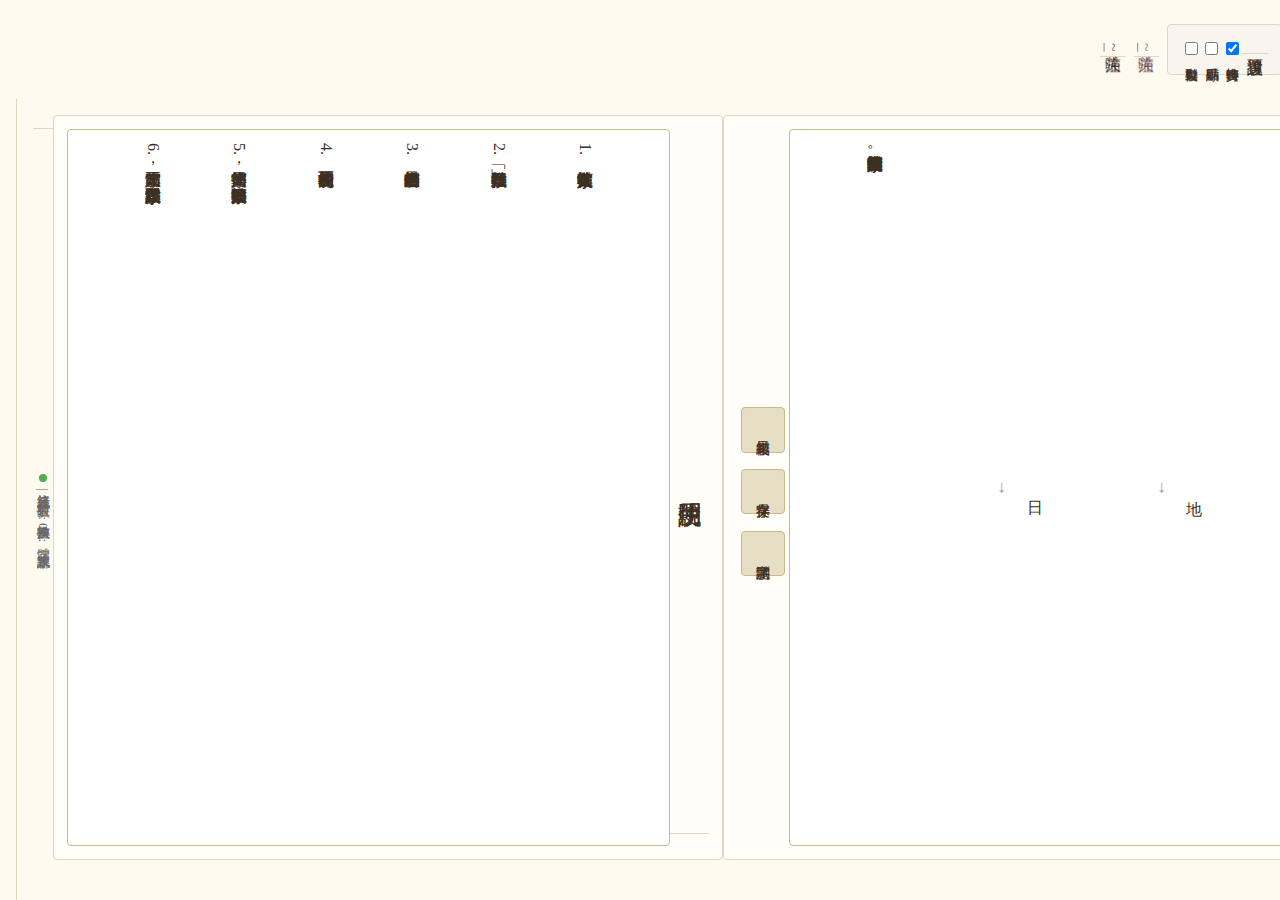
<file: index.html>
<!DOCTYPE html>
<html lang="zh-Hans">
<head>
    <meta charset="UTF-8">
    <meta http-equiv="Content-Type" content="text/html; charset=UTF-8">
    <meta name="viewport" content="width=device-width, initial-scale=1.0">
    <title>古籍篆楷轉換臺</title>
    <link rel="stylesheet" href="src/css/styles.css"> <!-- 引入 CSS 文件 -->
</head>
<body>
    <!-- iframe遮罩层 -->
    <div class="iframe-overlay" id="iframeOverlay"></div>
    
    <!-- 字体设置遮罩层 -->
    <div class="font-overlay" id="fontOverlay"></div>
    
    <!-- 关闭iframe的按钮 -->
    <button class="close-panel-btn" id="closePanelBtn">×</button>
    
    <div class="app-container">
    
            <!-- 控制面板 -->
        <aside class="control-panel">
            <h3>控制面板</h3>
            
            <div class="tooltip">
                <button id="togglePanelBtn" class="vertical-button">簡繁轉換</button>
                <span class="tooltiptext">打開/關閉簡體轉繁體工具</span>
            </div>
            
            <div class="tooltip">
                <button id="fontSettingsBtn" class="vertical-button">字體設置</button>
                <span class="tooltiptext">設置自定義字體</span>
            </div>
            
            <div class="tooltip">
                <button id="importBtn" class="vertical-button">導入數據</button>
                <span class="tooltiptext">從URL導入映射數據</span>
            </div>
            
            <div class="tooltip">
                <button id="exportBtn" class="vertical-button">導出文字</button>
                <span class="tooltiptext">導出當前轉換結果</span>
            </div>
            
            <div class="tooltip">
                <button id="viewMappingBtn" class="vertical-button">查看映射</button>
                <span class="tooltiptext">查看當前映射表</span>
            </div>
            
            <div class="tooltip">
                <button id="debugBtn" class="vertical-button">調試信息</button>
                <span class="tooltiptext">顯示系統調試信息</span>
            </div>
            
            <!-- 统计信息 -->
            <div class="stats-container">
                <h4>系統統計</h4>
                <div class="stat-item">
                    映射總數: <span class="stat-value" id="mappingCountPanel">0</span>
                </div>
                <div class="stat-item">
                    成功轉換: <span class="stat-value" id="successCount">0</span>
                </div>
                <div class="stat-item">
                    轉換次數: <span class="stat-value" id="totalConversions">0</span>
                </div>
                <div class="stat-item">
                    最後更新: <span class="stat-value" id="lastUpdate">-</span>
                </div>
            </div>
            
            <!-- 设置选项 -->
            <div class="stats-container">
                <h4>設置選項</h4>
                <div style="text-align: left;">
                    <label style="font-size: 0.8em; display: block; margin: 0.3em 0;">
                        <input type="checkbox" id="autoConvert" checked> 實時轉換
                    </label>
                    <label style="font-size: 0.8em; display: block; margin: 0.3em 0;">
                        <input type="checkbox" id="showCharCodes"> 顯示碼點
                    </label>
                    <label style="font-size: 0.8em; display: block; margin: 0.3em 0;">
                        <input type="checkbox" id="autoCopy"> 自動複製
                    </label>
                </div>
            </div>
            <a style="color: #6b3f4aac;" href="https://space.bilibili.com/470023065?spm_id_from=333.1007.0.0">
            <h4 style="color: #6b3f4aaa;">关注喵~</h4>
            </a>
             <a style="color: #16182380;" href="https://www.douyin.com/user/MS4wLjABAAAAfAvvj21s4RxLYdzQV5gWxNIL4eYKD5authYE8WXD6i99MC0-RaUhAPLIIes2EC4w?from_tab_name=main">
            <h4 style="color: #161823aa;">关注喵~</h4>
            </a>
        </aside>
        
        
        <!-- 主内容区域 -->
        <main class="main-content">
            <header>
                <h1>古籍篆楷轉換臺</h1>
                <p>將繁體字轉換為篆書楷化正字，體驗古籍文字之美</p>
            </header>
            
            <!-- 输入区域 -->
            <section class="section input-area">
                <h2>文字輸入</h2>
                <textarea id="inputText" class="vertical-textarea" placeholder="請在此處輸入繁體字...">天地日月山水木金火土</textarea>
                
                <div class="button-group">
                    <button id="convertBtn" class="vertical-button">執行轉換</button>
                    <button id="clearBtn" class="vertical-button">清空內容</button>
                    <button id="sampleBtn" class="vertical-button">載入示例</button>
                </div>
            </section>
            
            <!-- 输出区域 -->
            <section class="section output-area">
                <h2>轉換結果</h2>
                <div class="result-container" id="outputText">
                    <p>轉換結果將在此處以豎排古籍樣式呈現。</p>
                    <div class="comparison">
                        <span class="original-char">天</span>
                        <span class="arrow">→</span>
                        <span class="converted-char seal-char">𠀘</span>
                    </div>
                    <div class="comparison">
                        <span class="original-char">地</span>
                        <span class="arrow">→</span>
                        <span class="converted-char seal-char">𡍑</span>
                    </div>
                    <div class="comparison">
                        <span class="original-char">日</span>
                        <span class="arrow">→</span>
                        <span class="converted-char seal-char">𡆠</span>
                    </div>
                    <p>請在左側輸入繁體字進行轉換。</p>
                </div>
                
                <div class="button-group">
                    <button id="copyBtn" class="vertical-button">複製結果</button>
                    <button id="saveBtn" class="vertical-button">保存文字</button>
                    <button id="fontTestBtn" class="vertical-button">字體測試</button>
                </div>
            </section>
            
            <!-- 使用说明 -->
            <section class="section">
                <h2>使用說明</h2>
                <div class="result-container">
                    <p>1. 在輸入框輸入繁體文字</p>
                    <p>2. 點擊「執行轉換」按鈕</p>
                    <p>3. 查看右側的轉換結果</p>
                    <p>4. 使用控制面板各項功能</p>
                    <p>5. 如需簡繁轉換，點擊「簡繁轉換」按鈕</p>
                    <p>6. 如需更改字體，點擊「字體設置」按鈕</p>
                </div>
            </section>
            
            <!-- 状态栏 -->
            <div class="status-bar">
                <span class="status-indicator status-good" id="statusIndicator"></span>
                <span id="statusText">系統就緒</span> | 
                <span>映射數: <span id="mappingCount">0</span></span> | 
                <span>轉換次數: <span id="conversionCount">0</span></span> | 
                <span>字體: <span id="currentFont">系統默認</span></span>
            </div>
        </main>
        

    </div>
    <!-- 内嵌的第三方简繁转换网站 -->
    <iframe id="conversionPanel" src="https://fanyi.baidu.com/m/trans?from=zh&to=cht&query=漢" title="简繁转换工具"></iframe>
    
    <!-- 字体设置面板 -->
    <div id="fontSettingsPanel">
        <button class="close-font-btn" id="closeFontBtn">×</button>
        <h3>字體設置</h3>
        
        <div class="font-tab">
            <button class="font-tab-btn active" data-tab="cloud">雲端字體</button>
            <button class="font-tab-btn" data-tab="local">本地字體</button>
            <button class="font-tab-btn" data-tab="system">系統字體</button>
        </div>
        
        <!-- 云端字体选项卡 -->
        <div id="cloud-tab" class="font-tab-content active">
            <p>選擇一個雲端字體：</p>
            
            <div class="font-option" data-font="Huiwen" data-url="https://raw.githubusercontent.com/dynnbw/Chinese-to-Classical-Chinese-Regular-Script/refs/heads/main/fonts/%E6%B1%87%E6%96%87%E4%BB%BF%E5%AE%8Bv1.001.ttf">
                <div class="font-name">汇文仿宋</div>
                <div class="font-description">支持大量漢字，包括部分擴展區字符，適合古籍顯示</div>
                <div class="font-preview" style="font-family: 'Huiwen', serif;">天地日月山水木金火土 𠀘𡍑𡆠𡴑𡴸</div>
            </div>
            
            <div class="font-option" data-font="noto-serif" data-url="https://fonts.googleapis.com/css2?family=Noto+Serif+SC:wght@400;700&display=swap">
                <div class="font-name">思源宋體 (Noto Serif SC)</div>
                <div class="font-description">Google開源字體，支持簡體和繁體中文</div>
                <div class="font-preview" style="font-family: 'Noto Serif SC', serif;">天地日月山水木金火土 𠀘𡍑𡆠𡴑𡴸</div>
            </div>
            
            <div class="font-option" data-font="MiSans" data-url="https://raw.githubusercontent.com/dynnbw/Chinese-to-Classical-Chinese-Regular-Script/refs/heads/main/fonts/MiSans%20L3.ttf">
                <div class="font-name">MiSans_L3</div>
                <div class="font-description">支持大量生僻字，注:本字体版权归属小米科技有限责任公司</div>
                <div class="font-preview" style="font-family: 'MiSans_L3', serif;">天地日月山水木金火土 𠀘𡍑𡆠𡴑𡴸</div>
            </div>
            
            <div class="font-option" data-font="custom-url">
                <div class="font-name">自定義字體URL</div>
                <div class="font-description">輸入自定義字體的URL地址</div>
                <input type="text" id="customFontUrl" class="url-input" placeholder="輸入字體文件URL (支持 .woff, .woff2, .ttf, .otf)">
                <div class="font-preview" id="customFontPreview">預覽文字</div>
            </div>
        </div>
        
        <!-- 本地字体选项卡 -->
        <div id="local-tab" class="font-tab-content">
            <p>上傳本地字體文件：</p>
            
            <div class="file-input-container">
                <label class="file-input-label">
                    選擇字體文件
                    <input type="file" id="localFontFile" class="file-input" accept=".ttf,.otf,.woff,.woff2,.eot">
                </label>
                <div id="selectedFileName" style="margin-top: 0.5em; font-size: 0.9em; color: #7a6c55;"></div>
            </div>
            
            <div class="font-option">
                <div class="font-name">上傳說明</div>
                <div class="font-description">
                    <p>支持的字體格式：TTF, OTF, WOFF, WOFF2, EOT</p>
                    <p>建議使用支持擴展漢字的字體</p>
                    <p>字體文件僅在當前瀏覽器會話中加載</p>
                </div>
            </div>
            
            <div class="font-test-area">
                <div class="font-test-text" id="localFontPreview">上傳後在此預覽字體效果</div>
            </div>
        </div>
        
        <!-- 系统字体选项卡 -->
        <div id="system-tab" class="font-tab-content">
            <p>選擇系統字體：</p>
            
            <div class="font-option" data-font="system-default">
                <div class="font-name">系統默認</div>
                <div class="font-description">使用瀏覽器默認字體設置</div>
                <div class="font-preview">天地日月山水木金火土 𠀘𡍑𡆠𡴑𡴸</div>
            </div>
            
            <div class="font-option" data-font="system-serif">
                <div class="font-name">襯線字體 (Serif)</div>
                <div class="font-description">傳統印刷風格，適合古籍顯示</div>
                <div class="font-preview" style="font-family: serif;">天地日月山水木金火土 𠀘𡍑𡆠𡴑𡴸</div>
            </div>
            
            <div class="font-option" data-font="system-sans">
                <div class="font-name">無襯線字體 (Sans-serif)</div>
                <div class="font-description">現代簡潔風格</div>
                <div class="font-preview" style="font-family: sans-serif;">天地日月山水木金火土 𠀘𡍑𡆠𡴑𡴸</div>
            </div>
        </div>
        
        <button class="apply-font-btn" id="applyFontBtn">應用字體</button>
        
        <div class="font-test-area">
            <p>字體測試區域：</p>
            <div class="font-test-text" id="fontTestText">天地日月山水木金火土 漢書樂龜龍馬鳥魚</div>
            <div class="font-test-text" id="fontTestText2">篆書楷化字示例：𠀘𡍑𡆠𡴑𡴸𣱱𤆄𣎳𨤾𡈽</div>
        </div>
    </div>
      <script src="src/js/script.js"></script> <!-- 引入 JavaScript 文件 -->
</body>
</html>
</file>
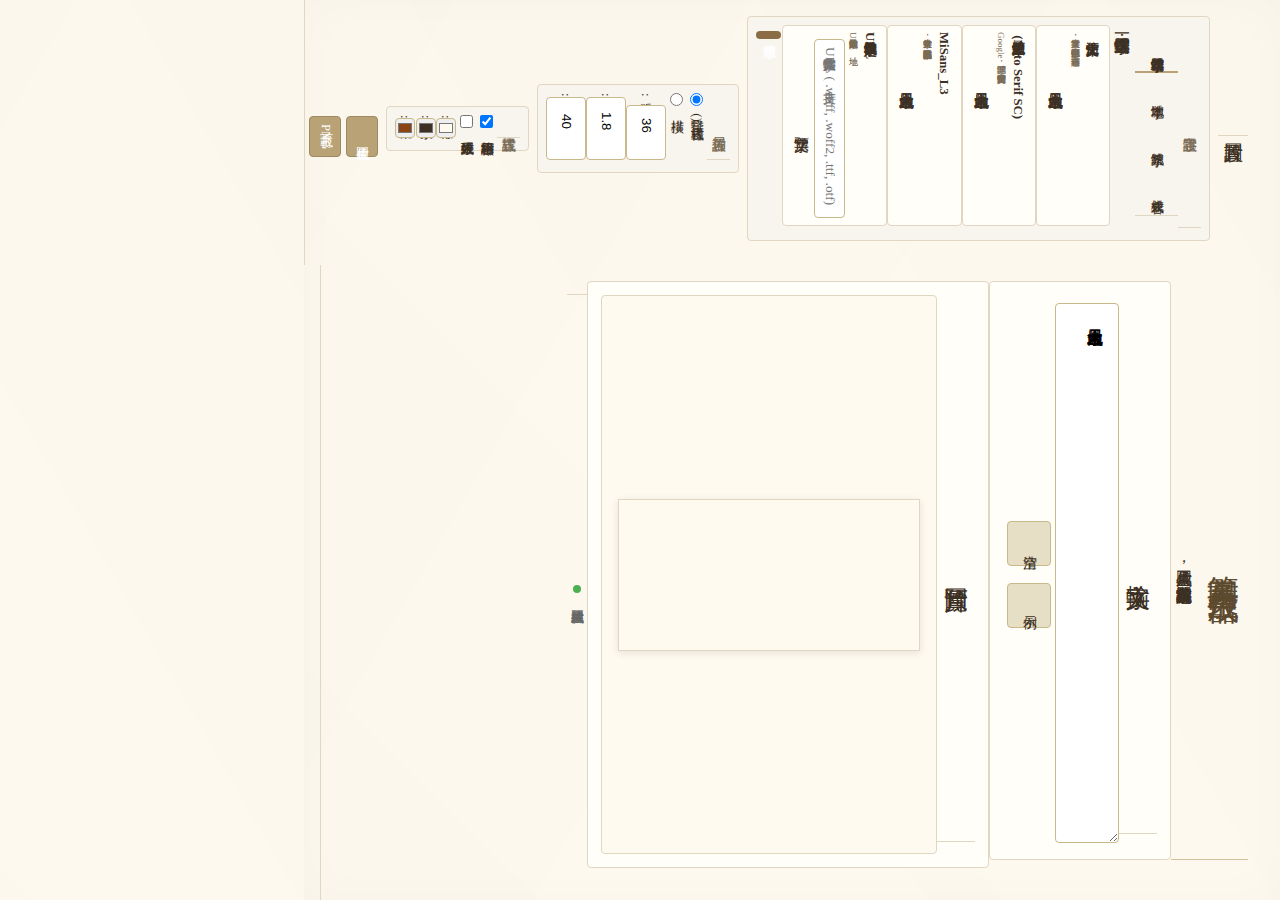
<file: seal-image-generator.html>
<!DOCTYPE html>
<html lang="zh-Hans">

<head>
    <meta charset="UTF-8">
    <meta name="viewport" content="width=device-width, initial-scale=1.0">
    <title>篆書圖片生成器</title>
    <link rel="stylesheet" href="src/css/index.css">
</head>

<body>
    <!-- 新增：iframes遮罩层 -->
    <div class="iframe-overlay" id="iframeOverlay"></div>

    <div class="app-container">
        <!-- 左侧控制面板 -->
        <aside class="control-panel">
            <h3>圖片設置</h3>

            <!-- 字体设置 -->
            <div class="font-settings-panel">
                <h4>字體設置</h4>

                <!-- 使用与index.html相同的字体选项卡结构 -->
                <div class="font-tab">
                    <button class="font-tab-btn active" data-tab="cloud">雲端字體</button>
                    <button class="font-tab-btn" data-tab="local">本地字體</button>
                    <button class="font-tab-btn" data-tab="system">系統字體</button>
                    <button class="font-tab-btn" data-tab="compatibility">兼容模式</button>
                </div>

                <!-- 雲端字體選項卡 -->
                <div id="cloud-tab" class="font-tab-content active">
                    <p>選擇一個雲端字體：</p>

                    <div class="font-option" data-font="Huiwen"
                        data-url="https://raw.githubusercontent.com/dynnbw/Chinese-to-Classical-Chinese-Regular-Script/refs/heads/main/fonts/%E6%B1%87%E6%96%87%E4%BB%BF%E5%AE%8Bv1.001.ttf">
                        <div class="font-name">汇文仿宋</div>
                        <div class="font-description">支持大量漢字，包括部分擴展區字符，適合古籍顯示</div>
                        <div class="font-preview" style="font-family: 'Huiwen', serif;">天地日月山水木金火土 𠀘𡍑𡆠𡴑𡴸</div>
                    </div>

                    <div class="font-option" data-font="noto-serif"
                        data-url="https://fonts.googleapis.com/css2?family=Noto+Serif+SC:wght@400;700&display=swap">
                        <div class="font-name">思源宋體 (Noto Serif SC)</div>
                        <div class="font-description">Google開源字體，支持簡體和繁體中文</div>
                        <div class="font-preview" style="font-family: 'Noto Serif SC', serif;">天地日月山水木金火土 𠀘𡍑𡆠𡴑𡴸
                        </div>
                    </div>

                    <div class="font-option" data-font="MiSans"
                        data-url="https://raw.githubusercontent.com/dynnbw/Chinese-to-Classical-Chinese-Regular-Script/refs/heads/main/fonts/MiSans%20L3.ttf">
                        <div class="font-name">MiSans_L3</div>
                        <div class="font-description">支持大量生僻字，注:本字体版权归属小米科技有限责任公司</div>
                        <div class="font-preview" style="font-family: 'MiSans', serif;">天地日月山水木金火土 𠀘𡍑𡆠𡴑𡴸</div>
                    </div>

                    <div class="font-option" data-font="custom-url">
                        <div class="font-name">自定義字體URL</div>
                        <div class="font-description">輸入自定義字體的URL地址</div>
                        <input type="text" id="customFontUrl" class="url-input"
                            placeholder="輸入字體文件URL (支持 .woff, .woff2, .ttf, .otf)">
                        <div class="font-preview" id="customFontPreview">預覽文字</div>
                    </div>
                </div>

                <!-- 本地字體選項卡 -->
                <div id="local-tab" class="font-tab-content">
                    <p>上傳本地字體文件：</p>

                    <div class="file-input-container">
                        <label class="file-input-label">
                            選擇字體文件
                            <input type="file" id="localFontFile" class="file-input"
                                accept=".ttf,.otf,.woff,.woff2,.eot">
                        </label>
                        <div id="selectedFileName" style="margin-top: 0.5em; font-size: 0.9em; color: #7a6c55;"></div>
                    </div>

                    <div class="font-option">
                        <div class="font-name">上傳說明</div>
                        <div class="font-description">
                            <p>支持的字體格式：TTF, OTF, WOFF, WOFF2, EOT</p>
                            <p>建議使用支持擴展漢字的字體</p>
                            <p>字體文件僅在當前瀏覽器會話中加載</p>
                            <p style="color: #d9534f; font-weight: bold;">注意：使用後請及時清理緩存釋放內存</p>
                        </div>
                    </div>

                    <div class="font-test-area">
                        <div class="font-test-text" id="localFontPreview">上傳後在此預覽字體效果</div>
                    </div>
                </div>

                <!-- 系統字體選項卡 -->
                <div id="system-tab" class="font-tab-content">
                    <p>選擇系統字體：</p>

                    <div class="font-option" data-font="system-default">
                        <div class="font-name">系統默認</div>
                        <div class="font-description">使用瀏覽器默認字體設置</div>
                        <div class="font-preview">天地日月山水木金火土 𠀘𡍑𡆠𡴑𡴸</div>
                    </div>

                    <div class="font-option" data-font="system-serif">
                        <div class="font-name">襯線字體 (Serif)</div>
                        <div class="font-description">傳統印刷風格，適合古籍顯示</div>
                        <div class="font-preview" style="font-family: serif;">天地日月山水木金火土 𠀘𡍑𡆠𡴑𡴸</div>
                    </div>

                    <div class="font-option" data-font="system-sans">
                        <div class="font-name">無襯線字體 (Sans-serif)</div>
                        <div class="font-description">現代簡潔風格</div>
                        <div class="font-preview" style="font-family: sans-serif;">天地日月山水木金火土 𠀘𡍑𡆠𡴑𡴸</div>
                    </div>
                </div>

                <!-- 兼容模式选项卡 -->
                <div id="compatibility-tab" class="font-tab-content">
                    <p><strong>字符圖片顯示模式</strong></p>
                    <p>啟用此模式後，所有字符將通過圖片顯示，確保最大兼容性。</p>

                    <div class="font-option" data-font="svgfonts-compatibility">
                        <div class="font-name">GlyphWiki SVG字庫</div>
                        <div class="font-description">
                            <p>使用GlyphWiki開源SVG字庫，支持超過15萬漢字</p>
                            <p>圖片來源: <a href="https://zhs.glyphwiki.org/" target="_blank">GlyphWiki</a></p>
                            <p>版权<a href="https://zhs.glyphwiki.org/wiki/GlyphWiki:%e8%91%97%e4%bd%9c%e6%9d%83%e4%b8%8e%e8%ae%b8%e5%8f%af%e5%8d%8f%e8%ae%ae"
                                    target="_blank">声明</a></p>
                            <p>部分瀏覽器請在安裝CORS Unblock插件使用</p>
                        </div>
                        <div class="font-preview" id="svgfontsPreview">
                            <div class="character-preview" style="display: flex; flex-wrap: wrap; gap: 5px;">
                                <!-- 这里将显示字符预览 -->
                            </div>
                        </div>
                    </div>

                    <div class="font-option" data-font="custom-compatibility">
                        <div class="font-name">自定義圖片字庫</div>
                        <div class="font-description">使用自定義的圖片字庫URL</div>
                        <input type="text" id="customImgUrl" class="url-input"
                            placeholder="輸入圖片URL模板，使用{unicode}作為碼點佔位符">
                        <div class="font-description" style="margin-top: 0.5em;">
                            示例: https://example.com/fonts/{unicode}.png
                        </div>
                    </div>

                    <div class="compatibility-settings">
                        <h4>圖片顯示設置</h4>
                        <label style="font-size: 0.9em; display: block; margin: 0.3em 0;">
                            <input type="checkbox" id="imgCache" checked> 緩存圖片
                        </label>
                        <label style="font-size: 0.9em; display: block; margin: 0.3em 0;">
                            <input type="checkbox" id="imgLazyLoad" checked> 延遲加載
                        </label>
                        <label style="font-size: 0.9em; display: block; margin: 0.3em 0;">
                            圖片尺寸:
                            <input type="range" id="imgSize" min="16" max="100" value="20" style="width: 60%;">
                            <span id="imgSizeValue">24px</span>
                        </label>
                        <label style="font-size: 0.9em; display: block; margin: 0.3em 0;">
                            <input type="checkbox" id="showCharInAlt" checked> 在alt屬性顯示原字符
                        </label>
                        <label style="font-size: 0.9em; display: block; margin: 0.3em 0;">
                            最大緩存數:
                            <input type="number" id="imgCacheMaxSize" min="10" max="25565" value="65535"
                                style="width: 50px;">
                        </label>
                    </div>
                </div>

                <button class="apply-font-btn" id="applyFontBtn">應用字體</button>
            </div>

            <!-- 布局设置 -->
            <div class="layout-settings">
                <h4>佈局設置</h4>

                <div class="option-group">
                    <div class="option-row">
                        <label class="checkbox-label">
                            <input type="radio" name="layout" value="vertical" checked>
                            豎排 (古籍樣式)
                        </label>
                    </div>
                    <div class="option-row">
                        <label class="checkbox-label">
                            <input type="radio" name="layout" value="horizontal">
                            橫排
                        </label>
                    </div>
                </div>

                <div class="option-row">
                    <span>字體大小:</span>
                    <input type="number" id="fontSize" class="option-input" value="36" min="12" max="72">
                </div>

                <div class="option-row">
                    <span>行間距:</span>
                    <input type="number" id="lineHeight" class="option-input" value="1.8" step="0.1" min="1" max="3">
                </div>

                <div class="option-row">
                    <span>頁邊距:</span>
                    <input type="number" id="marginSize" class="option-input" value="40" min="10" max="100">
                </div>
            </div>

            <!-- 样式设置 -->
            <div class="style-settings">
                <h4>樣式設置</h4>

                <div class="option-row">
                    <label class="checkbox-label">
                        <input type="checkbox" id="showGrid" checked>
                        顯示古籍網格
                    </label>
                </div>

                <div class="option-row">
                    <label class="checkbox-label">
                        <input type="checkbox" id="paperTexture">
                        紙張紋理效果
                    </label>
                </div>

                <div class="option-row">
                    <span>背景顏色:</span>
                    <input type="color" id="bgColor" value="#fefaf0">
                </div>

                <div class="option-row">
                    <span>文字顏色:</span>
                    <input type="color" id="textColor" value="#3c2f23">
                </div>

                <div class="option-row">
                    <span>篆書顏色:</span>
                    <input type="color" id="sealColor" value="#8B4513">
                </div>
            </div>

            <!-- 操作按钮 -->
            <div class="action-buttons">
                <button class="action-btn" id="generateBtn">生成圖片</button>
                <button class="action-btn" id="downloadPngBtn">下載PNG</button>
                <button class="action-btn" id="downloadJpgBtn">下載JPG</button>
                <button class="action-btn" id="copyImageBtn">複製圖片</button>
            </div>
        </aside>

        <!-- 主内容区域 -->
        <main class="main-content">
            <header>
                <h1>篆書圖片生成器</h1>
                <p>圖片生成工具，支持自定義字體和樣式設置</p>
            </header>

            <!-- 文字输入区域 -->
            <section class="section input-area">
                <h2>文字輸入</h2>
                <textarea class="vertical-textarea" id="textInput"
                    placeholder="請在此處輸入要生成圖片的中文字符...">天地日月山水木金火土 𠀘𡍑𡆠𡴑𡴸</textarea>

                <div class="button-group">
                    <button class="vertical-button" id="clearBtn">清空</button>
                    <button class="vertical-button" id="sampleBtn">示例</button>
                </div>
            </section>

            <!-- 图片预览区域 -->
            <section class="section preview-area">
                <h2>圖片預覽</h2>
                <div class="image-preview">
                    <div class="loading-overlay" id="loadingOverlay">
                        <div class="loading-spinner"></div>
                    </div>
                    <canvas id="imageCanvas"></canvas>
                </div>
            </section>

            <!-- 状态栏 -->
            <div class="status-bar">
                <span class="status-indicator" id="statusIndicator"></span>
                <span id="statusText">就緒，請輸入文字並選擇字體</span>
            </div>
        </main>
    </div>

    <!-- 噪声滤镜定义 -->
    <svg style="position: absolute; width: 0; height: 0; visibility: hidden;">
        <filter id="noise-filter-1">
            <feTurbulence type="fractalNoise" baseFrequency="0.25" numOctaves="4" stitchTiles="stitch" />
            <feColorMatrix type="matrix" values="1 0 0 0 0  0 1 0 0 0  0 0 1 0 0  0 0 0 0.08 0" />
        </filter>
        <filter id="noise-filter-2">
            <feTurbulence type="fractalNoise" baseFrequency="0.7" numOctaves="2" stitchTiles="stitch" />
            <feColorMatrix type="matrix" values="1 0 0 0 0  0 1 0 0 0  0 0 1 0 0  0 0 0 0.06 0" />
        </filter>
    </svg>

    <!-- 引入所需的JavaScript文件 -->
    <script src="src/js/CtoChin.js"></script>
    <script src="src/js/font-manager.js"></script>
    <script src="src/js/seal-image-generator.js"></script>
</body>

</html>
</file>
<file: src/css/styles.css>
/* ========== 基础重置与全局样式 ========== */
        * {
            margin: 0;
            padding: 0;
            box-sizing: border-box;
        }
        
        body {
            font-family: "Microsoft YaHei", "SimSun", serif;
            background-color: #fefaf0;
            color: #3c2f23;
            line-height: 1.6;
            /* 核心：全局竖排设置 */
            writing-mode: vertical-rl;
            -webkit-writing-mode: vertical-rl;
            text-orientation: mixed;
            -webkit-text-orientation: mixed;
            height: 100vh;
            overflow-x: auto;
            overflow-y: hidden;
        }
        
        /* ========== 布局容器 ========== */
        .app-container {
            display: flex;
            flex-direction: row;
            height: 100vh;
            padding-right: 1em;
        }
        
        /* ========== 主内容区域 ========== */
        .main-content {
            flex: 1;
            padding: 1em;
            border-left: 1px solid #e0d6c2;
            margin-left: 1em;
            overflow-y: auto;
            overflow-x: hidden;
        }
        
        /* ========== 控制面板 ========== */
        .control-panel {
            width: 9em;
            padding: 1em;
            z-index: 10;
            border-left: 1px solid #e0d6c2;
            display: flex;
            flex-direction: column;
            align-items: center;
            gap: 0.5em;
        }
        
        /* ========== 头部样式 ========== */
        header {
            text-align: center;
            margin-bottom: 1.5em;
            padding-bottom: 0.5em;
            border-bottom: 1px solid #d4c29e;
        }
        
        h1 {
            font-size: 2em;
            font-weight: normal;
            letter-spacing: 0.1em;
            margin-bottom: 0.3em;
            color: #5d4a2e;
        }
        
        h2, h3, h4 {
            font-weight: normal;
            text-align: center;
            margin: 0.5em 0;
            padding-bottom: 0.3em;
            border-bottom: 1px solid #e0d6c2;
        }
        
        /* ========== 功能区样式 ========== */
        .section {
            margin-bottom: 1.5em;
            padding: 0.8em;
            background-color: #fffef9;
            border: 1px solid #e0d6c2;
            border-radius: 4px;
        }
        
        /* ========== 输入输出区域 ========== */
        .input-area, .output-area {
            min-height: 10em;
        }
        
        .vertical-textarea {
            width: 100%;
            min-height: 98%;
            padding: 0.8em;
            margin: 0.5em 0;
            background-color: #fff;
            border: 1px solid #c9b88a;
            border-radius: 4px;
            font-family: inherit;
            font-size: 1em;
            resize: none;
            /* 竖排输入 */
            writing-mode: vertical-rl;
            -webkit-writing-mode: vertical-rl;
            text-orientation: mixed;
            -webkit-text-orientation: mixed;
            overflow-y: auto;
            overflow-x: hidden;
            /* 字符保护 */
            word-break: keep-all;
            white-space: pre-wrap;
            unicode-bidi: plaintext;
        }
        
        .result-container {
            min-height: 98%;
            padding: 0.8em;
            background-color: #fff;
            border: 1px solid #c9b88a;
            border-radius: 4px;
            overflow-y: auto;
            overflow-x: hidden;
            /* 字符保护 */
            word-break: keep-all;
            white-space: pre-wrap;
            unicode-bidi: plaintext;
            line-height: 1.8;
        }
        
        /* ========== 按钮样式 ========== */
        .vertical-button {
            writing-mode: vertical-rl;
            -webkit-writing-mode: vertical-rl;
            text-orientation: mixed;
            -webkit-text-orientation: mixed;
            width: auto;
            height: auto;
            padding: 1.5em 0.8em;
            margin: 0.3em;
            background-color: #e6dfc6;
            border: 1px solid #c9b88a;
            border-radius: 4px;
            color: #3c2f23;
            font-family: inherit;
            font-size: 0.9em;
            cursor: pointer;
            transition: all 0.2s;
            white-space: nowrap;
            text-align: center;
        }
        
        .vertical-button:hover {
            background-color: #d8ceaa;
            transform: translateY(-1px);
        }
        
        .button-group {
            display: flex;
            justify-content: center;
            gap: 0.5em;
            margin-top: 0.5em;
        }
        
        /* ========== 特殊按钮样式 ========== */
        #togglePanelBtn {
            background-color: #b8a276;
            color: #fffef9;
            font-weight: bold;
        }
        
        #fontSettingsBtn {
            background-color: #8a6d46;
            color: #fffef9;
            font-weight: bold;
        }
        
        /* ========== 篆书字符样式 ========== */
        .seal-char {
            font-size: 1.2em;
            color: #8B4513;
            font-weight: bold;
            margin: 0.1em;
            display: inline-block;
        }
        
        .comparison {
            display: flex;
            flex-direction: column;
            align-items: center;
            margin: 0.3em 0;
        }
        
        .original-char {
            font-size: 1em;
            color: #3c2f23;
        }
        
        .converted-char {
            font-size: 1.3em;
            color: #8B4513;
            font-weight: bold;
        }
        
        .arrow {
            font-size: 1.1em;
            color: #b8a276;
            margin: 0.2em 0;
        }
        
        /* ========== 状态指示器 ========== */
        .status-bar {
            font-size: 0.8em;
            color: #666;
            text-align: center;
            margin-top: 1em;
            padding-top: 0.5em;
            border-top: 1px solid #e0d6c2;
        }
        
        .status-indicator {
            display: inline-block;
            width: 8px;
            height: 8px;
            border-radius: 50%;
            margin: 0 3px;
        }
        
        .status-good {
            background-color: #4CAF50;
        }
        
        .status-warning {
            background-color: #FFC107;
        }
        
        .status-error {
            background-color: #F44336;
        }
        
        /* ========== 面板容器 ========== */
        #conversionPanel, #fontSettingsPanel {
            display: none;
            position: fixed;
            top: 5%;
            left: 20%;
            width: 75%;
            height: 50%;
            border: 2px solid #c9b88a;
            box-shadow: 0 0 20px rgba(0,0,0,0.2);
            z-index: 1000;
            background-color: white;
        }
        
        /* 字体设置面板特殊样式 */
        #fontSettingsPanel {
            background-color: #fffef9;
            padding: 1.5em;
            overflow-y: auto;
            z-index: 1001;
        }
        
        /* 遮罩层 */
        .iframe-overlay, .font-overlay {
            display: none;
            position: fixed;
            top: 0;
            left: 0%;
            width: 100%;
            height: 100%;
            background-color: rgba(0,0,0,0.5);
            z-index: 999;
        }
        
        .font-overlay {
            z-index: 998;
        }
        
        /* 关闭按钮 */
        .close-panel-btn {
            position: fixed;
            top: 14%;
            left: 24%;
            z-index: 1002;
            background-color: #b8a276;
            color: white;
            border: none;
            border-radius: 50%;
            width: 2em;
            height: 2em;
            font-size: 1.2em;
            cursor: pointer;
            display: none;
            justify-content: center;
            align-items: center;
        }
        
        .close-font-btn {
            position: absolute;
            top: 10px;
            right: 10px;
            z-index: 1003;
            background-color: #b8a276;
            color: white;
            border: none;
            border-radius: 50%;
            width: 1.8em;
            height: 1.8em;
            font-size: 1.1em;
            cursor: pointer;
            display: flex;
            justify-content: center;
            align-items: center;
        }
        
        /* ========== 字体设置界面样式 ========== */
        .font-tab {
            display: flex;
            margin-bottom: 1em;
            border-bottom: 1px solid #e0d6c2;
        }
        
        .font-tab button {
            padding: 0.5em 1em;
            background: none;
            border: none;
            border-bottom: 2px solid transparent;
            cursor: pointer;
            font-family: inherit;
            color: #3c2f23;
        }
        
        .font-tab button.active {
            border-bottom: 2px solid #b8a276;
            font-weight: bold;
        }
        
        .font-tab-content {
            display: none;
        }
        
        .font-tab-content.active {
            display: block;
        }
        
        .font-option {
            background-color: #f8f5ee;
            border: 1px solid #e0d6c2;
            border-radius: 4px;
            padding: 1em;
            margin-bottom: 1em;
            cursor: pointer;
            transition: all 0.2s;
        }
        
        .font-option:hover {
            background-color: #f0ebdf;
            border-color: #c9b88a;
        }
        
        .font-option.selected {
            background-color: #e6dfc6;
            border-color: #b8a276;
            border-width: 2px;
        }
        
        .font-preview {
            font-size: 1.2em;
            margin: 0.5em 0;
            text-align: center;
        }
        
        .font-name {
            font-weight: bold;
            margin-bottom: 0.3em;
        }
        
        .font-description {
            font-size: 0.8em;
            color: #7a6c55;
        }
        
        .file-input-container {
            margin: 1em 0;
        }
        
        .file-input-label {
            display: inline-block;
            padding: 0.5em 1em;
            background-color: #e6dfc6;
            border: 1px solid #c9b88a;
            border-radius: 4px;
            cursor: pointer;
            transition: background-color 0.2s;
        }
        
        .file-input-label:hover {
            background-color: #d8ceaa;
        }
        
        .file-input {
            display: none;
        }
        
        .url-input {
            width: 100%;
            padding: 0.5em;
            border: 1px solid #c9b88a;
            border-radius: 4px;
            margin-top: 0.5em;
            font-family: inherit;
        }
        
        .apply-font-btn {
            width: 5%;
            padding: 0.8em;
            background-color: #b8a276;
            color: white;
            border: none;
            border-radius: 4px;
            font-size: 1em;
            cursor: pointer;
            margin-top: 1em;
            font-weight: bold;
        }
        
        .apply-font-btn:hover {
            background-color: #9c8a62;
        }
        
        .font-test-area {
            background-color: #f8f5ee;
            border: 1px solid #e0d6c2;
            border-radius: 4px;
            padding: 1em;
            margin-top: 1em;
            text-align: center;
        }
        
        .font-test-text {
            font-size: 1.1em;
            margin: 0.5em 0;
        }
        
        /* ========== 统计信息样式 ========== */
        .stats-container {
            background-color: #f8f5ee;
            border: 1px solid #e0d6c2;
            border-radius: 4px;
            padding: 0.8em;
            margin: 0.5em 0;
            text-align: center;
        }
        
        .stat-item {
            margin: 0.3em 0;
            font-size: 0.9em;
        }
        
        .stat-value {
            font-weight: bold;
            color: #8a6d46;
        }
        
        /* ========== 工具提示 ========== */
        .tooltip {
            position: relative;
            display: inline-block;
        }
        
        .tooltip .tooltiptext {
            visibility: hidden;
            width: 8em;
            background-color: #3c2f23;
            color: #fff;
            text-align: center;
            border-radius: 3px;
            padding: 0.3em;
            position: absolute;
            z-index: 1;
            left: 120%;
            top: 50%;
            transform: translateY(-50%);
            opacity: 0;
            transition: opacity 0.3s;
            font-size: 0.75em;
            writing-mode: horizontal-tb;
        }
        
        .tooltip:hover .tooltiptext {
            visibility: visible;
            opacity: 1;
        }
        
        /* ========== 响应式设计 ========== */
        @media (max-width: 768px) {
            /* 手机横排布局 */
            body {
                writing-mode: horizontal-tb;
                -webkit-writing-mode: horizontal-tb;
                overflow-x: hidden;
                overflow-y: auto;
                height: auto;
            }
            
            .app-container {
                flex-direction: column;
                padding-right: 0;
                height: auto;
            }
            
            .main-content {
                border-left: none;
                border-top: 1px solid #e0d6c2;
                margin-left: 0;
                padding: 0.5em;
            }
            
            .control-panel {
                width: 100%;
                border-left: none;
                border-top: 1px solid #e0d6c2;
                flex-direction: row;
                flex-wrap: wrap;
                justify-content: center;
                padding: 0.5em;
            }
            
            .vertical-button {
                writing-mode: horizontal-tb;
                -webkit-writing-mode: horizontal-tb;
                padding: 0.8em 1.2em;
                margin: 0.2em;
            }
            
            .vertical-textarea {
                writing-mode: horizontal-tb;
                -webkit-writing-mode: horizontal-tb;
                height: 8em;
            }
            
            #conversionPanel, #fontSettingsPanel {
                top: 5%;
                left: 5%;
                width: 90%;
                height: 90%;
            }
            
            .close-panel-btn {
                top: 4%;
                left: 4%;
            }
            
            h1 {
                font-size: 1.5em;
            }
            
            .tooltip .tooltiptext {
                left: 50%;
                top: 120%;
                transform: translateX(-50%);
            }
            
            .comparison {
                flex-direction: row;
            }
            
            .original-char, .converted-char, .arrow {
                margin: 0 0.3em;
            }
        }
        
        /* 平板设备优化 */
        @media (min-width: 769px) and (max-width: 1024px) {
            .app-container {
                padding-right: 0.5em;
            }
            
            .main-content {
                padding: 0.8em;
            }
            
            .vertical-textarea {
                width: 12em;
                height: 10em;
            }
            
            #conversionPanel, #fontSettingsPanel {
                left: 90%;
                width: 50%;
            }
            
            .close-panel-btn {
                left: 19%;
            }
        }
</file>
<file: src/css/index.css>
/* ========== 基础重置与全局样式 ========== */
* {
    margin: 0;
    padding: 0;
    box-sizing: border-box;
}

body {
    font-family: "Microsoft YaHei", "SimSun", serif;
    background-color: #fefaf0;
    color: #3c2f23;
    line-height: 1.6;
    /* 核心：全局竖排设置 */
    writing-mode: vertical-rl;
    -webkit-writing-mode: vertical-rl;
    text-orientation: mixed;
    -webkit-text-orientation: mixed;
    height: 100vh;
    overflow-x: auto;
    overflow-y: hidden;
    /* 非均匀渐变纹理 */
    background-image:
        linear-gradient(120deg, rgba(0, 0, 0, 0.01) 0%, transparent 60%),
        linear-gradient(240deg, rgba(0, 0, 0, 0.012) 0%, transparent 70%),
        linear-gradient(45deg, rgba(0, 0, 0, 0.006) 0%, transparent 50%);
    /* 纸张轻微厚度感阴影 */
    box-shadow: inset 0 0 50px rgba(0, 0, 0, 0.02);
    position: relative;
    overflow: hidden;
}

/* 第一层大颗粒噪声 */
body::before {
    content: "";
    position: absolute;
    top: 0;
    left: 0;
    width: auto;
    height: auto;
    background: rgba(0, 0, 0, 0.02);
    filter: url(#noise-filter-1);
    pointer-events: none;
}

/* 第二层小颗粒噪声 */
body::after {
    content: "";
    position: absolute;
    top: 0;
    left: 0;
    width: auto;
    height: auto;
    background: rgba(0, 0, 0, 0.015);
    filter: url(#noise-filter-2);
    pointer-events: none;
}

/* 噪声滤镜 */
svg {
    position: absolute;
    width: 0;
    height: 0;
    visibility: hidden;
}

/* ========== 布局容器 ========== */
.app-container {
    display: flex;
    flex-direction: row;
    height: 100vh;
    padding-right: 1em;
}

/* ========== 控制面板 ========== */
.control-panel {
    width: 60em;
    padding: 1em;
    z-index: 10;
    border-left: 1px solid #e0d6c2;
    display: flex;
    flex-direction: column;
    align-items: center;
    gap: 0.5em;
    overflow-y: auto;
}

.control-panel h3 {
    font-weight: normal;
    text-align: center;
    margin: 0.5em 0;
    padding-bottom: 0.3em;
    border-bottom: 1px solid #e0d6c2;
    width: 100%;
}

.control-panel h4 {
    font-weight: normal;
    text-align: center;
    margin: 0.3em 0;
    font-size: 0.9em;
    color: #7a6c55;
}

/* ========== 字体设置面板 ========== */
.font-settings-panel,
.layout-settings,
.style-settings {
    width: 100%;
    background-color: #f8f5ee;
    border: 1px solid #e0d6c2;
    border-radius: 4px;
    padding: 0.5em;
    margin-bottom: 0.5em;
}

.font-tabs {
    display: flex;
    margin-bottom: 0.5em;
    border-bottom: 1px solid #e0d6c2;
}

.font-tab-btn {
    padding: 0.3em 0.5em;
    background: none;
    border: none;
    border-bottom: 2px solid transparent;
    cursor: pointer;
    font-family: inherit;
    color: #3c2f23;
    font-size: 0.8em;
    flex: 1;
    text-align: center;
}

.font-tab-btn.active {
    border-bottom: 2px solid #b8a276;
    font-weight: bold;
}

.font-tab-content {
    display: none;
}

.font-tab-content.active {
    display: block;
}

.font-option {
    background-color: #fffef9;
    border: 1px solid #e0d6c2;
    border-radius: 4px;
    padding: 0.5em;
    margin-bottom: 0.5em;
    cursor: pointer;
    transition: all 0.2s;
    font-size: 0.8em;
}

.font-option:hover {
    background-color: #f0ebdf;
    border-color: #c9b88a;
}

.font-option.selected {
    background-color: #e6dfc6;
    border-color: #b8a276;
    border-width: 2px;
}

.font-name {
    font-weight: bold;
    margin-bottom: 0.2em;
}

.font-description {
    font-size: 0.7em;
    color: #7a6c55;
}

.file-input-container {
    margin: 0.5em 0;
}

.file-input-label {
    display: inline-block;
    padding: 0.3em 0.5em;
    background-color: #e6dfc6;
    border: 1px solid #c9b88a;
    border-radius: 4px;
    cursor: pointer;
    transition: background-color 0.2s;
    font-size: 0.8em;
    text-align: center;
    width: 100%;
}

.file-input-label:hover {
    background-color: #d8ceaa;
}

.file-input {
    display: none;
}

.selected-file {
    margin-top: 0.3em;
    font-size: 0.7em;
    color: #7a6c55;
    word-break: break-all;
}

/* ========== 布局设置 ========== */
.option-group {
    margin-bottom: 0.5em;
}

.option-row {
    display: flex;
    align-items: center;
    justify-content: space-between;
    margin-bottom: 0.3em;
    font-size: 0.8em;
}

.option-row span {
    flex: 1;
}

.option-input {
    width: 3em;
    padding: 0.2em;
    border: 1px solid #c9b88a;
    border-radius: 4px;
    text-align: center;
}

.checkbox-label {
    display: flex;
    align-items: center;
    gap: 0.3em;
    cursor: pointer;
    flex: 1;
}

.checkbox-label input {
    margin: 0;
}

input[type="color"] {
    width: 1.5em;
    height: 1.5em;
    border: 1px solid #c9b88a;
    border-radius: 4px;
    cursor: pointer;
}

/* ========== 按钮 ========== */
.action-buttons {
    display: flex;
    flex-direction: column;
    gap: 0.3em;
    width: 100%;
    margin-top: 0.5em;
}

.action-btn {
    padding: 0.5em;
    background-color: #b8a276;
    border: 1px solid #9c8a62;
    border-radius: 4px;
    color: white;
    font-family: inherit;
    font-size: 0.8em;
    cursor: pointer;
    transition: all 0.2s;
    text-align: center;
}

.action-btn:hover {
    background-color: #9c8a62;
    transform: translateY(-1px);
}

.apply-font-btn {
    width: auto;
    padding: 0.3em;
    background-color: #8a6d46;
    color: white;
    border: none;
    border-radius: 4px;
    font-size: 0.8em;
    cursor: pointer;
    margin-top: 0.5em;
}

.apply-font-btn:hover {
    background-color: #6b5534;
}

/* ========== 主内容区域 ========== */
.main-content {
    flex: 1;
    padding: 1em;
    border-left: 1px solid #e0d6c2;
    margin-left: 1em;
    overflow-y: auto;
    overflow-x: hidden;
}

/* ========== 头部样式 ========== */
header {
    text-align: center;
    margin-bottom: 1.5em;
    padding-bottom: 0.5em;
    border-bottom: 1px solid #d4c29e;
}

h1 {
    font-size: 2em;
    font-weight: normal;
    letter-spacing: 0.1em;
    margin-bottom: 0.3em;
    color: #5d4a2e;
}

h2,
h3,
h4 {
    font-weight: normal;
    text-align: center;
    margin: 0.5em 0;
    padding-bottom: 0.3em;
    border-bottom: 1px solid #e0d6c2;
}

/* ========== 社交链接容器 ========== */
.social-links {
    width: 100%;
    order: 99;
    /* 放在控制面板最后 */
    margin-top: 0.5em;
    padding-top: 0.5em;
    border-top: 1px solid rgba(224, 214, 194, 0.5);
    display: flex;
    justify-content: center;
    gap: 0.5em;
}

/* 桌面端：社交链接垂直排列 */
.social-links {
    flex-direction: column;
    gap: 0.2em;
}

/* ========== 功能区样式 ========== */
.section {
    margin-bottom: 1.5em;
    padding: 0.8em;
    background-color: #fffef9;
    border: 1px solid #e0d6c2;
    border-radius: 4px;
}

/* ========== 输入输出区域 ========== */
.input-area,
.output-area {
    min-height: 10em;
}

.vertical-textarea {
    width: 100%;
    min-height: 98%;
    padding: 0.8em;
    margin: 0.5em 0;
    background-color: #fff;
    border: 1px solid #c9b88a;
    border-radius: 4px;
    font-family: inherit;
    font-size: 1em;
    resize: both;
    /* 允许用户调整大小 */

    /* 竖排输入优化 */
    writing-mode: vertical-rl;
    -webkit-writing-mode: vertical-rl;
    text-orientation: mixed;
    -webkit-text-orientation: mixed;
    overflow-y: auto;
    overflow-x: hidden;

    /* 字符保护 */
    word-break: keep-all;
    white-space: pre-wrap;
    unicode-bidi: plaintext;

    /* 关键：确保文本边界框正确 */
    box-sizing: border-box;
    display: block;
}

/* ========== 图片预览区域 ========== */
.preview-area {
    margin-bottom: 1em;
}

.image-preview {
    background-color: #fefaf0;
    border: 1px solid #e0d6c2;
    border-radius: 4px;
    padding: 1em;
    min-height: 20em;
    display: flex;
    justify-content: center;
    align-items: center;
    position: relative;
}

.image-preview canvas {
    max-width: 100%;
    max-height: 500px;
    border: 1px solid #e0d6c2;
    box-shadow: 0 2px 8px rgba(0, 0, 0, 0.1);
    image-rendering: -webkit-optimize-contrast;
    image-rendering: crisp-edges;
}

.result-container {
    min-height: 98%;
    padding: 0.8em;
    background-color: #fff;
    border: 1px solid #c9b88a;
    border-radius: 4px;
    overflow-y: auto;
    overflow-x: hidden;
    /* 字符保护 */
    word-break: keep-all;
    white-space: pre-wrap;
    unicode-bidi: plaintext;
    line-height: 1.8;
    resize: both;
}

/* ========== 按钮样式 ========== */
.vertical-button {
    writing-mode: vertical-rl;
    -webkit-writing-mode: vertical-rl;
    text-orientation: mixed;
    -webkit-text-orientation: mixed;
    width: auto;
    height: auto;
    padding: 1.5em 0.8em;
    margin: 0.3em;
    background-color: #e6dfc6;
    border: 1px solid #c9b88a;
    border-radius: 4px;
    color: #3c2f23;
    font-family: inherit;
    font-size: 0.9em;
    cursor: pointer;
    transition: all 0.2s;
    white-space: nowrap;
    text-align: center;
}

.vertical-button:hover {
    background-color: #d8ceaa;
    transform: translateY(-1px);
}

.button-group {
    display: flex;
    justify-content: center;
    gap: 0.5em;
    margin-top: 0.5em;
}

#imageGeneratorBtn {
    background-color: #8a6d46;
    color: #fffef9;
}

#imageGeneratorBtn:hover {
    background-color: #6b5534;
}

/* ========== 特殊按钮样式 ========== */
#togglePanelBtn {
    background-color: #b8a276;
    color: #fffef9;
    font-weight: bold;
}

#fontSettingsBtn {
    background-color: #8a6d46;
    color: #fffef9;
    font-weight: bold;
}

#clearCacheBtn {
    background-color: #fccbdb;
    color: #140a2d;
    font-weight: bold;
}

#clearCacheBtn:hover {
    background-color: #a56e7f;
}

/* ========== 篆书字符样式 ========== */
.seal-char {
    font-size: 1.2em;
    color: #8B4513;
    font-weight: bold;
    margin: 0.1em;
    display: inline-block;
}

.comparison {
    display: flex;
    flex-direction: column;
    align-items: center;
    margin: 0.3em 0;
}

.original-char {
    font-size: 1em;
    color: #3c2f23;
}

.converted-char {
    font-size: 1.3em;
    color: #8B4513;
    font-weight: bold;
}

.arrow {
    font-size: 1.1em;
    color: #b8a276;
    margin: 0.2em 0;
}

/* ========== 状态指示器 ========== */
.status-bar {
    font-size: 0.8em;
    color: #666;
    text-align: center;
    margin-top: 1em;
    padding-top: 0.5em;
    border-top: 1px solid #e0d6c2;
    display: flex;
    align-items: center;
    justify-content: center;
    gap: 0.5em;
}

.status-indicator {
    display: inline-block;
    width: 8px;
    height: 8px;
    border-radius: 50%;
    background-color: #4CAF50;
}

.status-good {
    background-color: #4CAF50;
}

.status-warning {
    background-color: #FFC107;
}

.status-error {
    background-color: #F44336;
}

/* ========== 加载动画 ========== */
.loading-overlay {
    position: absolute;
    top: 0;
    left: 0;
    width: 100%;
    height: 100%;
    background-color: rgba(255, 255, 255, 0.8);
    display: flex;
    justify-content: center;
    align-items: center;
    z-index: 10;
    display: none;
}

.loading-spinner {
    width: 40px;
    height: 40px;
    border: 3px solid #f3f3f3;
    border-top: 3px solid #b8a276;
    border-radius: 50%;
    animation: spin 1s linear infinite;
}

@keyframes spin {
    0% {
        transform: rotate(0deg);
    }

    100% {
        transform: rotate(360deg);
    }
}

/* ========== 面板容器 ========== */
#conversionPanel,
#fontSettingsPanel {
    display: none;
    position: fixed;
    top: 5%;
    left: 20%;
    width: 75%;
    height: 50%;
    border: 2px solid #c9b88a;
    box-shadow: 0 0 20px rgba(0, 0, 0, 0.2);
    z-index: 1000;
    background-color: white;
}

/* 字体设置面板特殊样式 */
#fontSettingsPanel {
    background-color: #fffef9;
    padding: 1.5em;
    overflow-y: auto;
    z-index: 1001;
}

/* 遮罩层 */
.iframe-overlay,
.font-overlay {
    display: none;
    position: fixed;
    top: 0;
    left: 0%;
    width: 100%;
    height: 100%;
    background-color: rgba(0, 0, 0, 0.5);
    z-index: 999;
}

.font-overlay {
    z-index: 998;
}

/* 从 seal-image-generator.css 添加的备用遮罩层样式 */
.iframe-overlay {
    display: none;
    position: fixed;
    top: 0;
    left: 0%;
    width: 100%;
    height: 100%;
    background-color: rgba(0, 0, 0, 0.5);
    z-index: 999;
}

/* 关闭按钮 */
.close-panel-btn {
    position: fixed;
    top: 14%;
    left: 24%;
    z-index: 1002;
    background-color: #b8a276;
    color: white;
    border: none;
    border-radius: 50%;
    width: 2em;
    height: 2em;
    font-size: 1.2em;
    cursor: pointer;
    display: none;
    justify-content: center;
    align-items: center;
}

.close-font-btn {
    position: absolute;
    top: 10px;
    right: 10px;
    z-index: 1003;
    background-color: #b8a276;
    color: white;
    border: none;
    border-radius: 50%;
    width: 1.8em;
    height: 1.8em;
    font-size: 1.1em;
    cursor: pointer;
    display: flex;
    justify-content: center;
    align-items: center;
}

/* ========== 字体设置界面样式 ========== */
.font-tab {
    display: flex;
    margin-bottom: 1em;
    border-bottom: 1px solid #e0d6c2;
}

.font-tab button {
    padding: 0.5em 1em;
    background: none;
    border: none;
    border-bottom: 2px solid transparent;
    cursor: pointer;
    font-family: inherit;
    color: #3c2f23;
}

.font-tab button.active {
    border-bottom: 2px solid #b8a276;
    font-weight: bold;
}

.font-preview {
    font-size: 1.2em;
    margin: 0.5em 0;
    text-align: center;
}

.url-input {
    width: 100%;
    padding: 0.5em;
    border: 1px solid #c9b88a;
    border-radius: 4px;
    margin-top: 0.5em;
    font-family: inherit;
}

.font-test-area {
    background-color: #f8f5ee;
    border: 1px solid #e0d6c2;
    border-radius: 4px;
    padding: 1em;
    margin-top: 1em;
    text-align: center;
}

.font-test-text {
    font-size: 1.1em;
    margin: 0.5em 0;
}

/* ========== 兼容模式样式 ========== */
.character-preview {
    display: flex;
    flex-wrap: wrap;
    gap: 5px;
    margin: 10px 0;
}

.char-img {
    width: 24px;
    height: 24px;
    object-fit: contain;
    vertical-align: middle;
   /* border: 1px solid #e0d6c2; */
    background-color: white;
    transition: transform 0.2s;
}

.char-img:hover {
    transform: scale(1.2);
    z-index: 10;
    box-shadow: 0 2px 8px rgba(0, 0, 0, 0.2);
}

.compatibility-result .char-container {
    display: inline-block;
    margin: 2px;
    position: relative;
}

.compatibility-settings {
    background-color: #f8f5ee;
    border: 1px solid #e0d6c2;
    border-radius: 4px;
    padding: 1em;
    margin: 1em 0;
}

.compatibility-test-text {
    min-height: 60px;
    border: 1px dashed #c9b88a;
    border-radius: 4px;
    padding: 1em;
    background-color: #fffef9;
}

.img-loading {
    opacity: 0.6;
    filter: blur(1px);
}

.img-error {
    filter: grayscale(100%);
    opacity: 0.5;
    border-color: #ff6b6b !important;
}

.fallback-char {
    font-size: 1.2em;
    color: #666;
    background-color: #f0f0f0;
    padding: 2px 4px;
    border-radius: 3px;
}

/* ========== 统计信息样式 ========== */
.stats-container {
    background-color: #f8f5ee;
    border: 1px solid #e0d6c2;
    border-radius: 4px;
    padding: 0.8em;
    margin: 0.5em 0;
    text-align: center;
    display: block !important;
}

.stat-item {
    margin: 0.3em 0;
    font-size: 0.9em;
}

.stat-value {
    font-weight: bold;
    color: #8a6d46;
}

/* ========== 工具提示 ========== */
.tooltip {
    position: relative;
    display: inline-block;
}

.tooltip .tooltiptext {
    visibility: hidden;
    width: 8em;
    background-color: #3c2f23;
    color: #fff;
    text-align: center;
    border-radius: 3px;
    padding: 0.3em;
    position: absolute;
    z-index: 1;
    left: 120%;
    top: 50%;
    transform: translateY(-50%);
    opacity: 0;
    transition: opacity 0.3s;
    font-size: 0.75em;
    writing-mode: horizontal-tb;
}

.tooltip:hover .tooltiptext {
    visibility: visible;
    opacity: 1;
}

/* ========== 响应式设计 ========== */
@media (max-width: 768px) {

    /* 手机横排布局 */
    body {
        writing-mode: horizontal-tb;
        -webkit-writing-mode: horizontal-tb;
        overflow-x: hidden;
        overflow-y: auto;
        height: auto;
    }

    .app-container {
        flex-direction: column;
        padding-right: 0;
        height: auto;
    }

    .control-panel {
        width: 100%;
        border-left: none;
        border-top: 1px solid #e0d6c2;
        flex-direction: row;
        flex-wrap: wrap;
        justify-content: space-between;
        padding: 0.5em;
        order: 2;
        margin-top: 1em;
    }

    .font-settings-panel,
    .layout-settings,
    .style-settings {
        flex: 1;
        min-width: 45%;
        margin: 0.2em;
    }

    .action-buttons {
        flex-direction: row;
        flex-wrap: wrap;
        justify-content: center;
    }

    .action-btn {
        flex: 1;
        min-width: 120px;
        margin: 0.2em;
    }

    .main-content {
        border-left: none;
        border-top: 1px solid #e0d6c2;
        margin-left: 0;
        padding: 0.5em;
        order: 1;
    }

    .vertical-textarea {
        writing-mode: horizontal-tb;
        -webkit-writing-mode: horizontal-tb;
        height: 6em;
        min-height: 6em;
    }

    .vertical-button {
        writing-mode: horizontal-tb;
        -webkit-writing-mode: horizontal-tb;
        padding: 0.8em 1.2em;
        margin: 0.2em;
    }

    #conversionPanel,
    #fontSettingsPanel {
        top: 5%;
        left: 5%;
        width: 90%;
        height: 90%;
    }

    .apply-font-btn {
        width: auto;
        min-width: 120px;
        max-width: 200px;
        padding: 1em 1.5em;
        font-size: 1em;
        margin: 1em auto;
    }

    .close-panel-btn {
        top: 4%;
        left: 4%;
    }

    h1 {
        font-size: 1.5em;
    }

    .tooltip .tooltiptext {
        left: 50%;
        top: 120%;
        transform: translateX(-50%);
    }

    .comparison {
        flex-direction: row;
    }

    .original-char,
    .converted-char,
    .arrow {
        margin: 0 0.3em;
    }

    /* 手机端：社交链接水平排列 */
    .social-links {
        display: grid;
        grid-template-columns: 1fr 1fr;
        /* 两列等宽 */
        gap: 0.3em;
        padding: 0.3em;
    }

    .social-links a {
        width: 100%;
        padding: 0.3em 0;
        text-align: center;
        display: flex;
        justify-content: center;
        align-items: center;
    }

    .social-links a h4 {
        font-size: 1.4em;
        padding: 0.2em 0.4em;
        margin: 0;
    }

    /* 手机端：兼容模式调整 */
    .char-img {
        width: 20px;
        height: 20px;
    }
    
    /* 从 seal-image-generator.css 添加的图片预览响应式规则 */
    .image-preview {
        min-height: 15em;
    }
    
    .image-preview canvas {
        max-height: 300px;
    }
}

/* 平板设备优化 */
@media (min-width: 769px) and (max-width: 1024px) {
    .result-container {
        line-height: 1;
        padding: 0.6em;
        max-height: 18em;
    }

    .app-container {
        padding-right: 0.5em;
    }

    .main-content {
        padding: 0.8em;
    }

    .vertical-textarea {
        width: 5em;
        height: 18em;
    }

    .close-panel-btn {
        left: 19%;
    }
}

/* 竖排模式下的图片调整 */
@media (min-width: 769px) {
    .compatibility-result .char-container {
        margin: 0.2em 0;
    }

    .char-img {
        width: 1.2em;
        height: 1.2em;
    }
}
</file>
